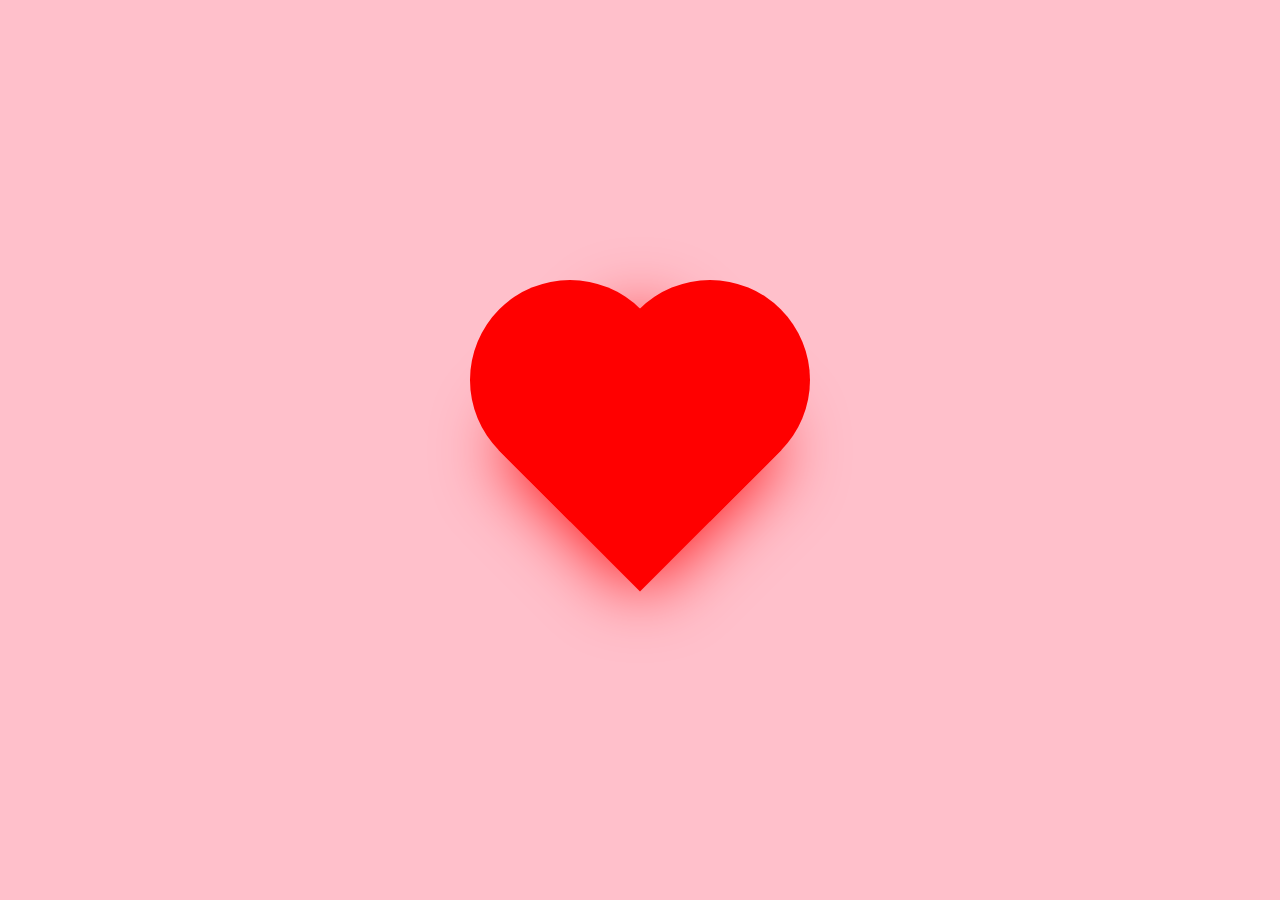
<file: jumpheart.html>
<!DOCTYPE html>
<html lang="en">
  <head>
    <meta charset="UTF-8" />
    <meta name="viewport" content="width=device-width, initial-scale=1.0" />
    <title>Document</title>
    <style>
      * {
        margin: 0;
        padding: 0;
      }
      html,
      body {
        /* 让容器的宽度和高度充满全屏 */
        width: 100%;
        height: 100%;
      }
      body {
        background-color: pink;
        display: flex;
        flex-direction: row;
        align-items: center;
        justify-content: center;
      }
      .star {
        width: 200px;
        height: 200px;
        background-color: red;
        position: relative;
        transform: rotate(45deg);
        animation: starbit 1s alternate infinite;
        box-shadow: 0 0 70px red;
      }
      .star::before {
        content: "";
        width: 200px;
        height: 200px;
        background-color: red;
        position: absolute;
        left: 0;
        top: -99px;
        border-radius: 100px 100px 0 0;
      }
      .star::after {
        content: "";
        width: 200px;
        height: 200px;
        background-color: red;
        position: absolute;
        left: -99px;
        top: 0;
        border-radius: 100px 0 0 100px;
      }
      /* 实现动画，让心跳动 */
      @keyframes starbit {
        0% {
          transform: rotate(45deg) scale(0.6);
        }
        100% {
          transform: rotate(45deg) scale(1.2);
        }
      }
    </style>
  </head>
  <body>
    <div class="star"></div>
  </body>
</html>
</file>
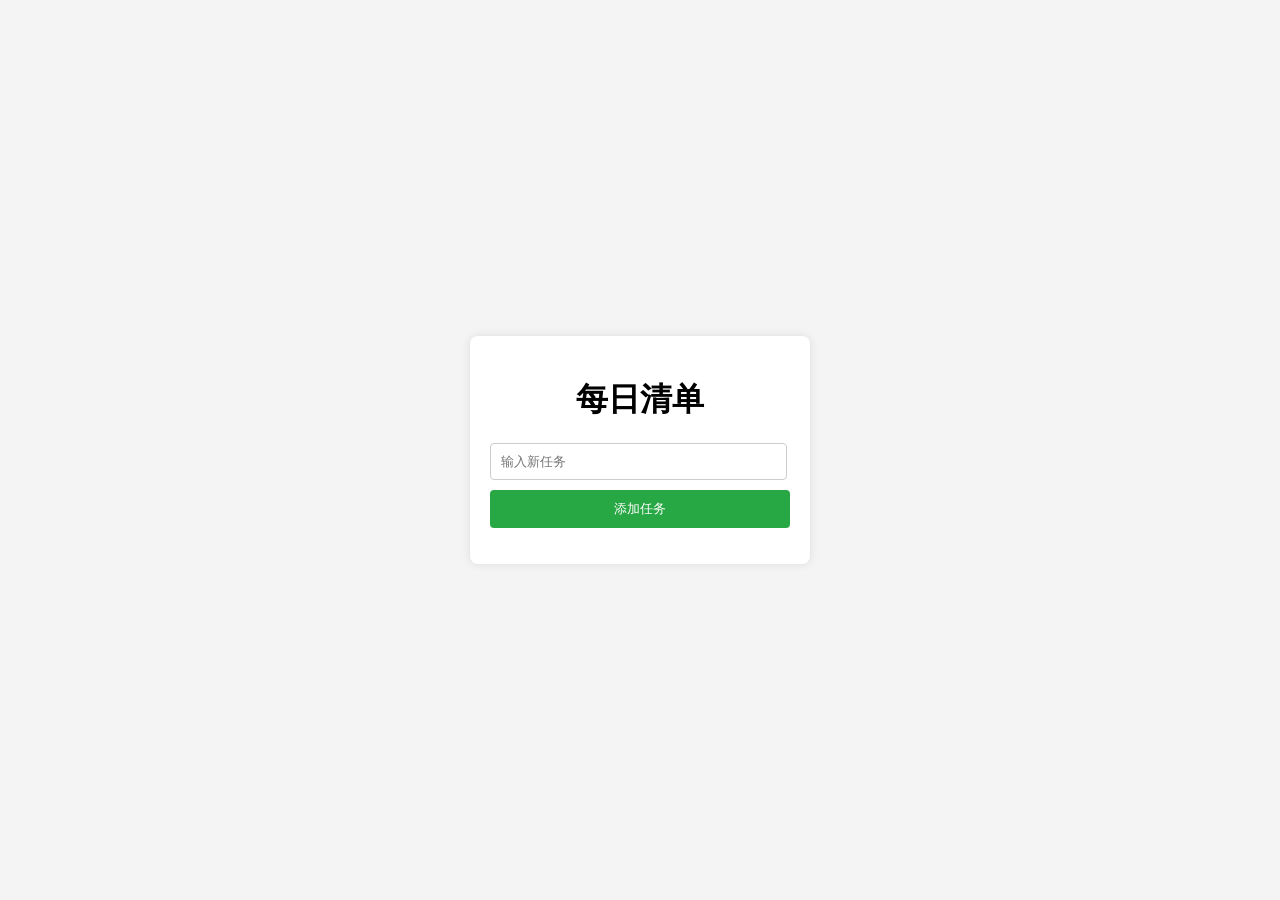
<file: ToDoList.html>
<!DOCTYPE html>
<html lang="zh-CN">
  <head>
    <meta charset="UTF-8" />
    <meta name="viewport" content="width=device-width, initial-scale=1.0" />
    <title>To-Do List</title>
    <link rel="stylesheet" href="TodoListstyle.css" />
  </head>
  <body>
    <div class="container">
      <h1>每日清单</h1>
      <input type="text" id="task-input" placeholder="输入新任务" />
      <button id="add-task-btn">添加任务</button>
      <ul id="task-list"></ul>
    </div>
    <script src="ToDoList.js"></script>
  </body>
</html>
</file>
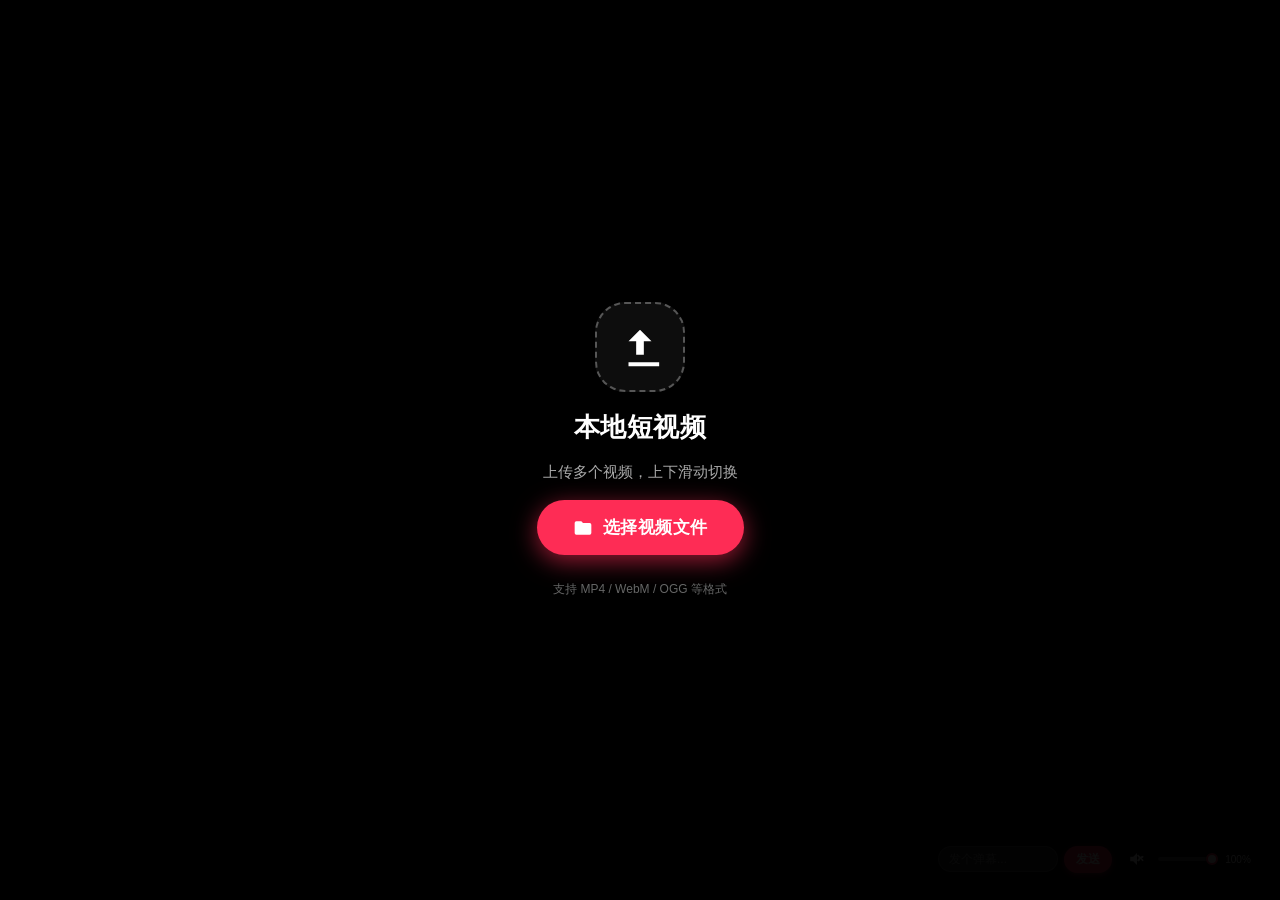
<file: video player.html>
<!DOCTYPE html>
<html lang="zh-CN">
<head>
    <meta charset="UTF-8">
    <meta name="viewport" content="width=device-width, initial-scale=1.0, maximum-scale=1.0, user-scalable=no">
    <title>抖音风格本地视频播放器 · 自动连播+清空标记</title>
    <style>
        :root {
            --bg: #000;
            --text: #fff;
            --text-secondary: #ccc;
            --accent: #fe2c55;
            --accent-glow: rgba(254, 44, 85, 0.6);
            --like-color: #ff4d6d;
            --collect-color: #ffd166;
            --share-color: #4cc9f0;
            --mark-color: #ff6b6b;
            --action-bg: rgba(0, 0, 0, 0.4);
            --action-hover-bg: rgba(0, 0, 0, 0.6);
            --transition: 0.35s cubic-bezier(0.25, 0.46, 0.45, 0.94);
            --side-btn-size: 52px;
            --icon-size: 28px;
        }

        * {
            margin: 0;
            padding: 0;
            box-sizing: border-box;
        }

        html,
        body {
            width: 100%;
            height: 100%;
            overflow: hidden;
            background: var(--bg);
            font-family: -apple-system, BlinkMacSystemFont, 'Segoe UI', Roboto, 'PingFang SC', 'Microsoft YaHei', sans-serif;
            color: var(--text);
            user-select: none;
            -webkit-user-select: none;
            -webkit-tap-highlight-color: transparent;
            touch-action: pan-y;
        }

        .app {
            position: relative;
            width: 100%;
            height: 100vh;
            height: 100dvh;
            overflow: hidden;
            background: #000;
        }

        .video-list {
            position: absolute;
            top: 0;
            left: 0;
            width: 100%;
            height: 100%;
            transition: transform var(--transition);
            will-change: transform;
            transform: translateY(0);
        }

        .video-item {
            position: relative;
            width: 100%;
            height: 100%;
            overflow: hidden;
            background: #111;
            display: flex;
            align-items: center;
            justify-content: center;
        }

        .video-item video {
            width: 100%;
            height: 100%;
            object-fit: contain;
            background: #000;
            display: block;
            pointer-events: auto;
            cursor: pointer;
        }

        /* ========== 弹幕层 ========== */
        .danmaku-layer {
            position: absolute;
            top: 0;
            left: 0;
            width: 100%;
            height: 100%;
            pointer-events: none;
            overflow: hidden;
            z-index: 3;
        }

        .danmaku-item {
            position: absolute;
            white-space: nowrap;
            font-size: 18px;
            font-weight: bold;
            color: #fff;
            text-shadow: 0 0 4px rgba(0, 0, 0, 0.9), 0 2px 4px rgba(0, 0, 0, 0.7);
            left: 100%;
            will-change: left;
            animation: danmaku-move linear forwards;
            pointer-events: none;
            z-index: 3;
        }

        @keyframes danmaku-move {
            from { left: 100%; }
            to { left: -100%; }
        }

        /* ========== 头像 ========== */
        .avatar {
            width: 42px;
            height: 42px;
            border-radius: 50%;
            background: linear-gradient(135deg, #ff9a9e, #fad0c4);
            display: flex;
            align-items: center;
            justify-content: center;
            font-size: 22px;
            color: #fff;
            border: 2px solid rgba(255, 255, 255, 0.8);
            box-shadow: 0 2px 8px rgba(0, 0, 0, 0.4);
            flex-shrink: 0;
            overflow: hidden;
            margin-bottom: 8px;
            cursor: pointer;
            transition: transform 0.2s ease, box-shadow 0.2s ease;
        }
        .avatar:hover {
            transform: scale(1.1);
            box-shadow: 0 4px 16px rgba(0, 0, 0, 0.5);
        }
        .avatar img {
            width: 100%;
            height: 100%;
            object-fit: cover;
        }

        /* ========== 视频信息底部 ========== */
        .video-info {
            position: absolute;
            bottom: 0;
            left: 0;
            right: 80px;
            padding: 12px 16px 20px;
            background: linear-gradient(to top, rgba(0, 0, 0, 0.8) 0%, rgba(0, 0, 0, 0.3) 60%, transparent 100%);
            pointer-events: none;
            z-index: 5;
            display: flex;
            gap: 12px;
            align-items: flex-start;
        }
        .info-text {
            flex: 1;
            min-width: 0;
        }
        .video-info .title {
            font-size: 17px;
            font-weight: 600;
            line-height: 1.3;
            text-shadow: 0 2px 8px rgba(0, 0, 0, 0.8);
            margin-bottom: 4px;
            display: -webkit-box;
            -webkit-line-clamp: 2;
            -webkit-box-orient: vertical;
            overflow: hidden;
        }
        .mark-badge {
            display: inline-block;
            margin-left: 6px;
            font-size: 14px;
            color: #ff6b6b;
            text-shadow: 0 0 6px rgba(255, 107, 107, 0.8);
        }
        .video-info .desc {
            font-size: 13px;
            color: var(--text-secondary);
            text-shadow: 0 1px 4px rgba(0, 0, 0, 0.6);
            display: -webkit-box;
            -webkit-line-clamp: 1;
            -webkit-box-orient: vertical;
            overflow: hidden;
        }

        /* ========== 右侧操作栏 ========== */
        .side-actions {
            position: absolute;
            right: 10px;
            bottom: 130px;
            display: flex;
            flex-direction: column;
            align-items: center;
            gap: 18px;
            z-index: 6;
            pointer-events: auto;
        }
        .action-btn {
            display: flex;
            flex-direction: column;
            align-items: center;
            gap: 4px;
            background: none;
            border: none;
            color: #fff;
            cursor: pointer;
            font-size: 12px;
            text-shadow: 0 2px 6px rgba(0, 0, 0, 0.8);
            transition: transform 0.2s ease, color 0.2s ease;
            pointer-events: auto;
            -webkit-tap-highlight-color: transparent;
            outline: none;
            position: relative;
        }
        .action-btn:hover {
            transform: scale(1.1);
        }
        .action-btn:active {
            transform: scale(0.9);
        }
        .action-btn .icon-circle {
            width: var(--side-btn-size);
            height: var(--side-btn-size);
            border-radius: 50%;
            background: var(--action-bg);
            display: flex;
            align-items: center;
            justify-content: center;
            backdrop-filter: blur(8px);
            -webkit-backdrop-filter: blur(8px);
            transition: background 0.3s ease;
        }
        .action-btn:hover .icon-circle {
            background: var(--action-hover-bg);
        }
        .action-btn .icon-circle svg {
            width: var(--icon-size);
            height: var(--icon-size);
            fill: currentColor;
            transition: fill 0.3s ease;
            pointer-events: none;
        }
        .action-btn .count {
            font-weight: 600;
            font-size: 12px;
            min-width: 32px;
            text-align: center;
            color: #fff;
            text-shadow: 0 1px 4px rgba(0, 0, 0, 0.7);
            pointer-events: none;
        }
        .action-btn.liked .icon-circle {
            color: var(--like-color);
            animation: pop 0.4s ease;
        }
        .action-btn.collected .icon-circle {
            color: var(--collect-color);
            animation: pop 0.4s ease;
        }
        .action-btn.marked .icon-circle {
            color: var(--mark-color);
            animation: pop 0.4s ease;
        }
        .action-btn .share-icon {
            color: var(--share-color);
        }

        @keyframes pop {
            0% { transform: scale(1); }
            50% { transform: scale(1.35); }
            100% { transform: scale(1); }
        }

        .action-btn .heart-fill,
        .action-btn .star-fill {
            display: none;
        }
        .action-btn.liked .heart-outline,
        .action-btn.collected .star-outline {
            display: none;
        }
        .action-btn.liked .heart-fill,
        .action-btn.collected .star-fill {
            display: block;
        }

        .action-btn .mark-outline {
            display: block;
        }
        .action-btn .mark-fill {
            display: none;
        }
        .action-btn.marked .mark-outline {
            display: none;
        }
        .action-btn.marked .mark-fill {
            display: block;
        }

        /* ========== 爱心飘散特效 ========== */
        .heart-particle {
            position: fixed;
            pointer-events: none;
            z-index: 50;
            font-size: 24px;
            will-change: transform, opacity;
            animation: heart-burst 1s ease-out forwards;
            color: var(--like-color);
            text-shadow: 0 0 6px rgba(255, 77, 109, 0.8);
        }
        @keyframes heart-burst {
            0% {
                transform: translate(0, 0) scale(0.2);
                opacity: 1;
            }
            50% {
                transform: translate(var(--dx), var(--dy)) scale(1.2);
                opacity: 0.9;
            }
            100% {
                transform: translate(var(--dx), var(--dy)) scale(0.8);
                opacity: 0;
            }
        }

        /* ========== 进度条 ========== */
        .video-progress {
            position: absolute;
            bottom: 55px;
            left: 16px;
            right: 16px;
            z-index: 7;
            display: flex;
            align-items: center;
            gap: 8px;
            pointer-events: auto;
            cursor: pointer;
        }
        .progress-time {
            font-size: 11px;
            font-weight: 500;
            color: #fff;
            text-shadow: 0 1px 3px rgba(0,0,0,0.8);
            min-width: 36px;
            text-align: center;
            pointer-events: none;
        }
        .progress-bar {
            flex: 1;
            position: relative;
            height: 16px;
            display: flex;
            align-items: center;
            cursor: pointer;
            -webkit-tap-highlight-color: transparent;
        }
        .progress-track {
            position: relative;
            width: 100%;
            height: 4px;
            border-radius: 10px;
            background: rgba(255,255,255,0.2);
            overflow: visible;
        }
        .progress-filled {
            position: absolute;
            top: 0;
            left: 0;
            height: 100%;
            border-radius: 10px;
            background: var(--accent);
            width: 0%;
            box-shadow: 0 0 8px var(--accent-glow);
        }
        .progress-handle {
            position: absolute;
            top: 50%;
            left: 0%;
            width: 14px;
            height: 14px;
            border-radius: 50%;
            background: #fff;
            transform: translate(-50%, -50%) scale(0);
            box-shadow: 0 1px 6px rgba(0,0,0,0.5);
            transition: transform 0.2s ease;
            pointer-events: none;
            z-index: 2;
        }
        .progress-bar:hover .progress-handle,
        .progress-bar.dragging .progress-handle {
            transform: translate(-50%, -50%) scale(1);
        }
        .progress-bar:hover .progress-track {
            height: 6px;
        }

        /* ========== 右下角整合控制栏 ========== */
        .bottom-controls {
            position: absolute;
            bottom: 20px;
            right: 16px;
            z-index: 25;
            display: flex;
            align-items: center;
            gap: 10px;
            background: rgba(0, 0, 0, 0.45);
            padding: 6px 12px;
            border-radius: 30px;
            backdrop-filter: blur(10px);
            -webkit-backdrop-filter: blur(10px);
            pointer-events: auto;
            white-space: nowrap;
            max-width: 90%;
            opacity: 0.35;
            transition: opacity 0.35s ease, background 0.35s ease, box-shadow 0.35s ease;
            cursor: pointer;
            box-shadow: 0 2px 8px rgba(0,0,0,0.2);
        }
        .bottom-controls:hover,
        .bottom-controls:focus-within {
            opacity: 1;
            background: rgba(0, 0, 0, 0.65);
            box-shadow: 0 4px 16px rgba(0,0,0,0.4);
        }

        .volume-control {
            display: flex;
            align-items: center;
            gap: 6px;
            pointer-events: auto;
        }
        .volume-btn {
            background: none;
            border: none;
            color: #fff;
            cursor: pointer;
            display: flex;
            align-items: center;
            justify-content: center;
            width: 30px;
            height: 30px;
            border-radius: 50%;
            transition: background 0.2s;
            -webkit-tap-highlight-color: transparent;
        }
        .volume-btn:hover {
            background: rgba(255,255,255,0.1);
        }
        .volume-btn svg {
            width: 18px;
            height: 18px;
            fill: #fff;
        }
        .volume-slider {
            -webkit-appearance: none;
            appearance: none;
            width: 60px;
            height: 4px;
            border-radius: 4px;
            background: rgba(255,255,255,0.3);
            outline: none;
            cursor: pointer;
            transition: width 0.3s ease;
        }
        .volume-slider::-webkit-slider-thumb {
            -webkit-appearance: none;
            width: 12px;
            height: 12px;
            border-radius: 50%;
            background: #fff;
            cursor: pointer;
            border: 2px solid var(--accent);
            box-shadow: 0 1px 4px rgba(0,0,0,0.4);
        }
        .volume-slider::-moz-range-thumb {
            width: 12px;
            height: 12px;
            border-radius: 50%;
            background: #fff;
            cursor: pointer;
            border: 2px solid var(--accent);
        }
        .volume-percent {
            font-size: 10px;
            color: #fff;
            min-width: 28px;
            text-align: center;
            pointer-events: none;
        }
        .danmaku-input-bar {
            display: flex;
            align-items: center;
            gap: 6px;
            pointer-events: auto;
        }
        .danmaku-input {
            flex: 1;
            background: rgba(255,255,255,0.15);
            border: 1px solid rgba(255,255,255,0.2);
            border-radius: 20px;
            padding: 5px 10px;
            font-size: 12px;
            color: #fff;
            outline: none;
            pointer-events: auto;
            min-width: 80px;
            width: 120px;
            transition: all 0.3s;
        }
        .danmaku-input::placeholder {
            color: rgba(255,255,255,0.5);
        }
        .danmaku-input:focus {
            background: rgba(255,255,255,0.25);
            border-color: var(--accent);
        }
        .danmaku-send-btn {
            background: var(--accent);
            border: none;
            border-radius: 20px;
            padding: 5px 12px;
            font-size: 12px;
            font-weight: 600;
            color: #fff;
            cursor: pointer;
            white-space: nowrap;
            transition: all 0.2s;
            pointer-events: auto;
            box-shadow: 0 2px 6px var(--accent-glow);
        }
        .danmaku-send-btn:hover {
            background: #ff4d6d;
            transform: scale(1.05);
        }
        .danmaku-send-btn:active {
            transform: scale(0.95);
        }

        /* ========== 我的页面覆盖层 ========== */
        .my-page-overlay {
            position: absolute;
            inset: 0;
            z-index: 40;
            background: rgba(0, 0, 0, 0.92);
            backdrop-filter: blur(10px);
            -webkit-backdrop-filter: blur(10px);
            display: flex;
            flex-direction: column;
            opacity: 0;
            visibility: hidden;
            transition: opacity 0.4s ease, visibility 0.4s ease;
            pointer-events: none;
        }
        .my-page-overlay.active {
            opacity: 1;
            visibility: visible;
            pointer-events: auto;
        }
        .my-page-header {
            padding: 16px 20px;
            display: flex;
            align-items: center;
            justify-content: space-between;
            border-bottom: 1px solid rgba(255,255,255,0.1);
        }
        .my-page-header h2 {
            font-size: 20px;
            font-weight: 700;
            color: #fff;
            letter-spacing: 1px;
        }
        .back-btn {
            background: rgba(255,255,255,0.1);
            border: none;
            color: #fff;
            padding: 6px 14px;
            border-radius: 18px;
            font-size: 13px;
            font-weight: 600;
            cursor: pointer;
            transition: background 0.2s;
            display: flex;
            align-items: center;
            gap: 4px;
        }
        .back-btn:hover {
            background: rgba(255,255,255,0.2);
        }
        .marked-table-container {
            flex: 1;
            overflow-y: auto;
            padding: 8px 12px;
            display: flex;
            flex-direction: column;
        }
        .table-toolbar {
            display: flex;
            justify-content: flex-end;
            margin-bottom: 8px;
        }
        .clear-marks-btn {
            background: rgba(255, 77, 109, 0.2);
            border: 1px solid rgba(255, 77, 109, 0.5);
            color: #ff4d6d;
            padding: 5px 12px;
            border-radius: 16px;
            font-size: 12px;
            font-weight: 600;
            cursor: pointer;
            transition: all 0.25s;
            display: flex;
            align-items: center;
            gap: 4px;
        }
        .clear-marks-btn:hover {
            background: rgba(255, 77, 109, 0.35);
            border-color: #ff4d6d;
            box-shadow: 0 2px 8px rgba(255, 77, 109, 0.3);
        }
        .marked-table {
            width: 100%;
            border-collapse: collapse;
            background: rgba(255,255,255,0.05);
            border-radius: 10px;
            overflow: hidden;
            box-shadow: 0 4px 20px rgba(0,0,0,0.3);
            flex: 1;
        }
        .marked-table th,
        .marked-table td {
            padding: 8px 10px;
            text-align: left;
            border-bottom: 1px solid rgba(255,255,255,0.08);
            font-size: 13px;
            color: #fff;
        }
        .marked-table th {
            background: rgba(255,255,255,0.08);
            font-weight: 600;
            color: #ccc;
            text-transform: uppercase;
            letter-spacing: 0.5px;
            font-size: 11px;
        }
        .marked-table tr:last-child td {
            border-bottom: none;
        }
        .marked-table .empty-row td {
            text-align: center;
            padding: 30px;
            color: #aaa;
            font-size: 14px;
        }
        .unmark-btn {
            background: rgba(255, 107, 107, 0.15);
            border: 1px solid rgba(255, 107, 107, 0.4);
            color: #ff6b6b;
            padding: 4px 10px;
            border-radius: 12px;
            font-size: 11px;
            font-weight: 600;
            cursor: pointer;
            transition: all 0.2s;
        }
        .unmark-btn:hover {
            background: rgba(255, 107, 107, 0.3);
            border-color: #ff6b6b;
        }

        /* ========== 上传覆盖层 ========== */
        .upload-overlay {
            position: absolute;
            inset: 0;
            z-index: 30;
            background: rgba(0, 0, 0, 0.85);
            display: flex;
            flex-direction: column;
            align-items: center;
            justify-content: center;
            gap: 18px;
            transition: opacity 0.5s ease, visibility 0.5s ease;
            visibility: visible;
            opacity: 1;
        }
        .upload-overlay.hidden {
            opacity: 0;
            visibility: hidden;
            pointer-events: none;
        }
        .upload-overlay .upload-icon {
            width: 90px;
            height: 90px;
            border-radius: 30px;
            background: rgba(255, 255, 255, 0.05);
            display: flex;
            align-items: center;
            justify-content: center;
            border: 2px dashed rgba(255, 255, 255, 0.3);
            animation: float 3s ease-in-out infinite;
            transition: all 0.3s ease;
        }
        .upload-overlay:hover .upload-icon {
            border-color: var(--accent);
            box-shadow: 0 0 40px var(--accent-glow);
        }
        .upload-overlay .upload-icon svg {
            width: 46px;
            height: 46px;
            fill: #fff;
            transition: fill 0.3s ease;
        }
        .upload-overlay:hover .upload-icon svg {
            fill: var(--accent);
        }
        @keyframes float {
            0%, 100% { transform: translateY(0); }
            50% { transform: translateY(-12px); }
        }
        .upload-overlay h2 {
            font-size: 26px;
            font-weight: 700;
            letter-spacing: 0.5px;
        }
        .upload-overlay p {
            font-size: 15px;
            color: #aaa;
        }
        .upload-overlay .btn-upload {
            display: inline-flex;
            align-items: center;
            gap: 10px;
            padding: 16px 36px;
            background: var(--accent);
            color: #fff;
            border: none;
            border-radius: 50px;
            font-size: 17px;
            font-weight: 600;
            cursor: pointer;
            transition: all 0.3s ease;
            letter-spacing: 0.5px;
            box-shadow: 0 6px 24px var(--accent-glow);
            pointer-events: auto;
        }
        .upload-overlay .btn-upload:hover {
            background: #ff4d6d;
            box-shadow: 0 8px 32px var(--accent-glow);
            transform: translateY(-2px);
        }
        .upload-overlay .btn-upload:active {
            transform: translateY(0);
            box-shadow: 0 4px 16px var(--accent-glow);
        }
        .upload-overlay .hint {
            font-size: 12px;
            color: #666;
            margin-top: 8px;
        }

        /* ========== 播放指示器 ========== */
        .play-indicator {
            position: absolute;
            top: 50%;
            left: 50%;
            transform: translate(-50%, -50%) scale(0);
            width: 80px;
            height: 80px;
            border-radius: 50%;
            background: rgba(0, 0, 0, 0.6);
            display: flex;
            align-items: center;
            justify-content: center;
            pointer-events: none;
            z-index: 15;
            transition: transform 0.3s ease, opacity 0.3s ease;
            opacity: 0;
        }
        .play-indicator.active {
            transform: translate(-50%, -50%) scale(1);
            opacity: 1;
        }
        .play-indicator svg {
            width: 40px;
            height: 40px;
            fill: #fff;
        }

        /* ========== 静音提示 ========== */
        .mute-indicator {
            position: absolute;
            top: 70px;
            left: 50%;
            transform: translateX(-50%);
            background: rgba(0, 0, 0, 0.7);
            color: #fff;
            padding: 8px 16px;
            border-radius: 20px;
            font-size: 13px;
            z-index: 16;
            opacity: 0;
            transition: opacity 0.3s ease;
            pointer-events: none;
            white-space: nowrap;
        }
        .mute-indicator.show {
            opacity: 1;
        }

        /* ========== 响应式 ========== */
        @media (max-width: 768px) {
            :root {
                --side-btn-size: 46px;
                --icon-size: 24px;
            }
            .side-actions {
                right: 6px;
                bottom: 90px;
                gap: 14px;
            }
            .video-info {
                right: 60px;
                padding: 10px 10px 16px;
            }
            .video-info .title {
                font-size: 15px;
            }
            .video-info .desc {
                font-size: 12px;
            }
            .avatar {
                width: 34px;
                height: 34px;
                font-size: 18px;
                margin-bottom: 6px;
            }
            .video-progress {
                bottom: 45px;
                left: 8px;
                right: 8px;
                gap: 4px;
            }
            .progress-time {
                font-size: 10px;
                min-width: 30px;
            }
            .bottom-controls {
                bottom: 12px;
                right: 8px;
                gap: 6px;
                padding: 4px 8px;
                opacity: 0.6;
            }
            .volume-slider {
                width: 40px;
            }
            .danmaku-input {
                width: 80px;
                min-width: 60px;
                font-size: 11px;
                padding: 4px 8px;
            }
            .danmaku-send-btn {
                padding: 4px 10px;
                font-size: 11px;
            }
            .upload-overlay h2 {
                font-size: 20px;
            }
            .upload-overlay p {
                font-size: 13px;
            }
            .my-page-header {
                padding: 12px 16px;
            }
            .my-page-header h2 {
                font-size: 18px;
            }
            .marked-table-container {
                padding: 6px 8px;
            }
            .marked-table th,
            .marked-table td {
                padding: 6px 6px;
                font-size: 12px;
            }
            .marked-table th {
                font-size: 10px;
            }
            .table-toolbar {
                justify-content: center;
            }
            .unmark-btn {
                padding: 3px 8px;
                font-size: 10px;
            }
        }
    </style>
</head>
<body>
    <div class="app" id="app">
        <!-- 视频列表 -->
        <div class="video-list" id="videoList"></div>

        <!-- 右下角整合控制栏 -->
        <div class="bottom-controls" id="bottomControls">
            <div class="danmaku-input-bar" id="danmakuInputBar">
                <input type="text" class="danmaku-input" id="danmakuInput" placeholder="发个弹幕..." maxlength="60" autocomplete="off">
                <button class="danmaku-send-btn" id="danmakuSendBtn">发送</button>
            </div>
            <div class="volume-control" id="volumeControl">
                <button class="volume-btn" id="volumeBtn" title="点击切换静音">
                    <svg id="volumeIcon" viewBox="0 0 24 24"><path d="M3 9v6h4l5 5V4L7 9H3zm13.5 3A4.5 4.5 0 0 0 14 8.5v7a4.5 4.5 0 0 0 2.5-3.5zM14 3.23v2.06c2.89.86 5 3.54 5 6.71s-2.11 5.85-5 6.71v2.06c4.01-.91 7-4.49 7-8.77s-2.99-7.86-7-8.77z"/></svg>
                </button>
                <input type="range" class="volume-slider" id="volumeSlider" min="0" max="100" value="100" step="1">
                <span class="volume-percent" id="volumePercent">100%</span>
            </div>
        </div>

        <!-- 我的页面覆盖层 -->
        <div class="my-page-overlay" id="myPageOverlay">
            <div class="my-page-header">
                <h2>🚩 我的标记</h2>
                <button class="back-btn" id="backFromMyPage">← 返回</button>
            </div>
            <div class="marked-table-container">
                <div class="table-toolbar">
                    <button class="clear-marks-btn" id="clearMarksBtn">🗑️ 一键清空标记</button>
                </div>
                <table class="marked-table">
                    <thead>
                        <tr>
                            <th>序号</th>
                            <th>视频名称</th>
                            <th>操作</th>
                        </tr>
                    </thead>
                    <tbody id="markedTableBody">
                        <!-- 动态渲染 -->
                    </tbody>
                </table>
            </div>
        </div>

        <!-- 播放指示器 -->
        <div class="play-indicator" id="playIndicator">
            <svg viewBox="0 0 24 24"><path d="M8 5v14l11-7z"/></svg>
        </div>

        <!-- 静音提示 -->
        <div class="mute-indicator" id="muteIndicator">🔇 已静音，点击视频开启声音</div>

        <!-- 上传覆盖层 -->
        <div class="upload-overlay" id="uploadOverlay">
            <div class="upload-icon">
                <svg viewBox="0 0 24 24"><path d="M18 9l-6-6-6 6h4v7h4V9h4zm-12 11h16v2H6v-2z"/></svg>
            </div>
            <h2>本地短视频</h2>
            <p>上传多个视频，上下滑动切换</p>
            <button class="btn-upload" id="btnUpload">
                <svg viewBox="0 0 24 24" width="20" height="20" fill="#fff"><path d="M10 4H4a2 2 0 0 0-2 2v12a2 2 0 0 0 2 2h16a2 2 0 0 0 2-2V8a2 2 0 0 0-2-2h-8l-2-2z"/></svg>
                选择视频文件
            </button>
            <span class="hint">支持 MP4 / WebM / OGG 等格式</span>
        </div>

        <!-- 隐藏的文件输入 -->
        <input type="file" id="fileInput" accept="video/*,.mp4,.webm,.ogg,.mov,.m4v" multiple style="display:none">
    </div>

    <script>
        (function() {
            'use strict';

            // ========== DOM 引用 ==========
            const app = document.getElementById('app');
            const videoList = document.getElementById('videoList');
            const uploadOverlay = document.getElementById('uploadOverlay');
            const fileInput = document.getElementById('fileInput');
            const btnUpload = document.getElementById('btnUpload');
            const playIndicator = document.getElementById('playIndicator');
            const muteIndicator = document.getElementById('muteIndicator');
            const volumeBtn = document.getElementById('volumeBtn');
            const volumeSlider = document.getElementById('volumeSlider');
            const volumePercent = document.getElementById('volumePercent');
            const volumeIcon = document.getElementById('volumeIcon');
            const danmakuInputBar = document.getElementById('danmakuInputBar');
            const danmakuInput = document.getElementById('danmakuInput');
            const danmakuSendBtn = document.getElementById('danmakuSendBtn');
            const bottomControls = document.getElementById('bottomControls');
            const myPageOverlay = document.getElementById('myPageOverlay');
            const backFromMyPage = document.getElementById('backFromMyPage');
            const markedTableBody = document.getElementById('markedTableBody');
            const clearMarksBtn = document.getElementById('clearMarksBtn');

            // ========== 状态 ==========
            let videos = [];
            let currentIndex = 0;
            let isTransitioning = false;
            let touchStartY = 0;
            let touchEndY = 0;
            let wheelTimeout = null;
            let isMuted = true;
            let globalVolume = 1.0;
            let playIndicatorTimeout = null;
            let myPageReturnPlay = false;
            let myPageReturnVideo = null;

            let videoItems = [];

            const danmakuColors = ['#ffffff', '#ffcc00', '#ff6666', '#66ff66', '#66ccff', '#ff99cc', '#cc99ff', '#ff9966'];
            const initialDanmakus = ['妈妈', '多推', '好喜欢', '太棒了', '支持'];

            // ========== 工具函数 ==========
            function formatCount(num) {
                if (num >= 10000) return (num / 10000).toFixed(1) + 'w';
                if (num >= 1000) return (num / 1000).toFixed(1) + 'k';
                return num.toString();
            }

            function formatTime(seconds) {
                if (isNaN(seconds) || seconds < 0) return '00:00';
                const m = Math.floor(seconds / 60);
                const s = Math.floor(seconds % 60);
                return `${String(m).padStart(2,'0')}:${String(s).padStart(2,'0')}`;
            }

            function showPlayIndicator() {
                playIndicator.classList.add('active');
                clearTimeout(playIndicatorTimeout);
                playIndicatorTimeout = setTimeout(() => {
                    playIndicator.classList.remove('active');
                }, 400);
            }

            function showMuteIndicator(msg) {
                if (msg) muteIndicator.textContent = msg;
                muteIndicator.classList.add('show');
                clearTimeout(muteIndicator._timeout);
                muteIndicator._timeout = setTimeout(() => {
                    muteIndicator.classList.remove('show');
                }, 2000);
            }

            // ========== 音量控制 ==========
            function updateVolumeUI() {
                volumeSlider.value = Math.round(globalVolume * 100);
                volumePercent.textContent = Math.round(globalVolume * 100) + '%';
                if (isMuted || globalVolume === 0) {
                    volumeIcon.innerHTML = '<path d="M3 9v6h4l5 5V4L7 9H3zm13.5 3A4.5 4.5 0 0 0 14 8.5v7a4.5 4.5 0 0 0 2.5-3.5zM18 12l3-3-1.5-1.5L16.5 9l-3-3L12 7.5 15 10.5 12 13.5l1.5 1.5 3-3 3 3L21 13.5 18 10.5z"/>';
                } else if (globalVolume < 0.5) {
                    volumeIcon.innerHTML = '<path d="M3 9v6h4l5 5V4L7 9H3zm13.5 3A4.5 4.5 0 0 0 14 8.5v7a4.5 4.5 0 0 0 2.5-3.5z"/>';
                } else {
                    volumeIcon.innerHTML = '<path d="M3 9v6h4l5 5V4L7 9H3zm13.5 3A4.5 4.5 0 0 0 14 8.5v7a4.5 4.5 0 0 0 2.5-3.5zM14 3.23v2.06c2.89.86 5 3.54 5 6.71s-2.11 5.85-5 6.71v2.06c4.01-.91 7-4.49 7-8.77s-2.99-7.86-7-8.77z"/>';
                }
            }

            function applyVolumeToAll() {
                videoItems.forEach(item => {
                    if (item._video) {
                        item._video.volume = globalVolume;
                        item._video.muted = isMuted;
                    }
                });
                updateVolumeUI();
            }

            volumeSlider.addEventListener('input', () => {
                globalVolume = parseFloat(volumeSlider.value) / 100;
                if (globalVolume > 0) {
                    isMuted = false;
                } else {
                    isMuted = true;
                }
                applyVolumeToAll();
                if (globalVolume === 0) {
                    showMuteIndicator('🔇 已静音');
                } else {
                    showMuteIndicator(`🔊 音量 ${Math.round(globalVolume*100)}%`);
                }
            });

            volumeBtn.addEventListener('click', () => {
                if (isMuted || globalVolume === 0) {
                    isMuted = false;
                    if (globalVolume === 0) globalVolume = 0.5;
                } else {
                    isMuted = true;
                }
                applyVolumeToAll();
                if (isMuted) {
                    showMuteIndicator('🔇 已静音，点击视频开启声音');
                } else {
                    showMuteIndicator('🔊 声音已开启');
                }
            });

            // ========== 弹幕功能 ==========
            function displayDanmaku(text, index, customDuration) {
                if (index < 0 || index >= videoItems.length) return;
                const layer = videoItems[index]._danmakuLayer;
                if (!layer) return;

                const item = document.createElement('div');
                item.className = 'danmaku-item';
                item.textContent = text;
                item.style.color = danmakuColors[Math.floor(Math.random() * danmakuColors.length)];
                item.style.fontSize = (16 + Math.random() * 8) + 'px';
                const topPercent = 10 + Math.random() * 70;
                item.style.top = topPercent + '%';
                const duration = customDuration || (10 + Math.random() * 5);
                item.style.animationDuration = duration + 's';

                layer.appendChild(item);
                item.addEventListener('animationend', () => {
                    item.remove();
                });
            }

            function sendDanmaku(text, index) {
                if (!text.trim() || index < 0 || index >= videoItems.length) return;
                if (!videos[index].danmakus) {
                    videos[index].danmakus = [];
                }
                videos[index].danmakus.push({
                    text: text.trim(),
                    time: Date.now()
                });
                displayDanmaku(text.trim(), index);
                danmakuInput.value = '';
            }

            function addInitialDanmakus(index) {
                if (index < 0 || index >= videoItems.length) return;
                initialDanmakus.forEach((text, i) => {
                    setTimeout(() => {
                        if (videoItems[index] && videoItems[index]._danmakuLayer) {
                            displayDanmaku(text, index);
                        }
                    }, i * 1200 + 800);
                });
            }

            danmakuSendBtn.addEventListener('click', () => {
                const text = danmakuInput.value.trim();
                if (text) {
                    sendDanmaku(text, currentIndex);
                }
            });

            danmakuInput.addEventListener('keydown', (e) => {
                if (e.key === 'Enter') {
                    e.preventDefault();
                    const text = danmakuInput.value.trim();
                    if (text) {
                        sendDanmaku(text, currentIndex);
                    }
                }
                e.stopPropagation();
            });

            danmakuInput.addEventListener('click', (e) => {
                e.stopPropagation();
            });
            bottomControls.addEventListener('click', (e) => {
                e.stopPropagation();
            });
            bottomControls.addEventListener('touchstart', (e) => {
                e.stopPropagation();
            }, { passive: true });

            // ========== 爱心飘散特效 ==========
            function createHeartBurst(buttonElement) {
                const rect = buttonElement.getBoundingClientRect();
                const centerX = rect.left + rect.width / 2;
                const centerY = rect.top + rect.height / 2;
                const particleCount = 12;
                const colors = ['#ff4d6d', '#ff6b81', '#ff8fa3', '#ffb3c1', '#ff4d6d', '#ff6b81', '#ff8fa3'];

                for (let i = 0; i < particleCount; i++) {
                    const particle = document.createElement('span');
                    particle.className = 'heart-particle';
                    particle.textContent = '❤️';
                    particle.style.left = centerX + 'px';
                    particle.style.top = centerY + 'px';
                    particle.style.color = colors[Math.floor(Math.random() * colors.length)];
                    particle.style.fontSize = (18 + Math.random() * 18) + 'px';
                    const angle = (Math.random() - 0.5) * Math.PI * 0.8;
                    const distance = 60 + Math.random() * 100;
                    const dx = Math.sin(angle) * distance;
                    const dy = -Math.cos(angle) * distance - 40;
                    particle.style.setProperty('--dx', dx + 'px');
                    particle.style.setProperty('--dy', dy + 'px');
                    particle.style.animationDuration = (0.8 + Math.random() * 0.6) + 's';
                    document.body.appendChild(particle);
                    particle.addEventListener('animationend', () => {
                        particle.remove();
                    });
                }
            }

            // ========== 我的页面逻辑 ==========
            function openMyPage() {
                const currentVideo = videoItems[currentIndex]?._video;
                if (currentVideo) {
                    myPageReturnVideo = currentVideo;
                    myPageReturnPlay = !currentVideo.paused;
                    if (myPageReturnPlay) {
                        currentVideo.pause();
                    }
                }
                myPageOverlay.classList.add('active');
                renderMarkedTable();
            }

            function closeMyPage() {
                myPageOverlay.classList.remove('active');
                if (myPageReturnVideo && myPageReturnPlay) {
                    myPageReturnVideo.play().catch(() => {});
                }
                myPageReturnVideo = null;
                myPageReturnPlay = false;
            }

            function renderMarkedTable() {
                markedTableBody.innerHTML = '';
                const markedVideos = videos.filter(v => v.marked);
                if (markedVideos.length === 0) {
                    const row = document.createElement('tr');
                    row.className = 'empty-row';
                    const cell = document.createElement('td');
                    cell.colSpan = 3;
                    cell.textContent = '暂无标记的视频';
                    row.appendChild(cell);
                    markedTableBody.appendChild(row);
                    return;
                }
                markedVideos.forEach((video, idx) => {
                    const originalIndex = videos.indexOf(video);
                    const row = document.createElement('tr');
                    const idxCell = document.createElement('td');
                    idxCell.textContent = idx + 1;
                    const nameCell = document.createElement('td');
                    nameCell.textContent = video.name;
                    const actionCell = document.createElement('td');
                    const unmarkBtn = document.createElement('button');
                    unmarkBtn.className = 'unmark-btn';
                    unmarkBtn.textContent = '取消标记';
                    unmarkBtn.addEventListener('click', () => {
                        toggleMark(originalIndex);
                        renderMarkedTable();
                    });
                    actionCell.appendChild(unmarkBtn);
                    row.appendChild(idxCell);
                    row.appendChild(nameCell);
                    row.appendChild(actionCell);
                    markedTableBody.appendChild(row);
                });
            }

            function clearAllMarks() {
                // 二次确认
                if (!confirm('确定要清空所有标记吗？此操作不可撤销。')) {
                    return;
                }
                // 遍历所有视频，取消标记
                videos.forEach((video, index) => {
                    if (video.marked) {
                        video.marked = false;
                        // 更新UI
                        if (videoItems[index]) {
                            const markBtn = videoItems[index]._markBtn;
                            const markBadge = videoItems[index]._markBadge;
                            markBtn.classList.remove('marked');
                            markBtn.querySelector('.count').textContent = '标记';
                            markBadge.style.display = 'none';
                        }
                        // 保存状态
                        saveVideoState(index);
                    }
                });
                // 刷新表格
                renderMarkedTable();
                showMuteIndicator('已清空所有标记');
            }

            backFromMyPage.addEventListener('click', closeMyPage);
            clearMarksBtn.addEventListener('click', clearAllMarks);

            // ========== 视频列表操作 ==========
            function createVideoItem(videoData, index) {
                const item = document.createElement('div');
                item.className = 'video-item';
                item.dataset.index = index;

                const video = document.createElement('video');
                video.src = videoData.url;
                video.loop = false; // 自动连播
                video.muted = isMuted;
                video.volume = globalVolume;
                video.playsInline = true;
                video.preload = 'metadata';
                video.className = 'video-element';
                video.setAttribute('playsinline', '');
                video.addEventListener('click', () => handleVideoClick(index));
                video.addEventListener('ended', () => {
                    handleVideoEnded(index);
                });
                item.appendChild(video);

                const danmakuLayer = document.createElement('div');
                danmakuLayer.className = 'danmaku-layer';
                item.appendChild(danmakuLayer);

                const infoDiv = document.createElement('div');
                infoDiv.className = 'video-info';
                const infoText = document.createElement('div');
                infoText.className = 'info-text';
                const title = document.createElement('div');
                title.className = 'title';
                title.textContent = videoData.name;
                const markBadge = document.createElement('span');
                markBadge.className = 'mark-badge';
                markBadge.textContent = '🚩 已标记';
                markBadge.style.display = videoData.marked ? 'inline' : 'none';
                title.appendChild(markBadge);
                const desc = document.createElement('div');
                desc.className = 'desc';
                desc.textContent = `本地视频 ${index + 1}`;
                infoText.appendChild(title);
                infoText.appendChild(desc);
                infoDiv.appendChild(infoText);
                item.appendChild(infoDiv);

                const actionsDiv = document.createElement('div');
                actionsDiv.className = 'side-actions';

                // 头像
                const avatar = document.createElement('div');
                avatar.className = 'avatar';
                avatar.textContent = '👤';
                avatar.title = '我的标记';
                avatar.addEventListener('click', (e) => {
                    e.stopPropagation();
                    openMyPage();
                });
                actionsDiv.appendChild(avatar);

                // 点赞按钮
                const likeBtn = document.createElement('button');
                likeBtn.className = 'action-btn like-btn' + (videoData.liked ? ' liked' : '');
                likeBtn.innerHTML = `
                    <div class="icon-circle">
                        <svg class="heart-outline" viewBox="0 0 24 24"><path d="M12 21.35l-1.45-1.32C5.4 15.36 2 12.28 2 8.5 2 5.42 4.42 3 7.5 3c1.74 0 3.41.81 4.5 2.09C13.09 3.81 14.76 3 16.5 3 19.58 3 22 5.42 22 8.5c0 3.78-3.4 6.86-8.55 11.54L12 21.35z"/></svg>
                        <svg class="heart-fill" viewBox="0 0 24 24"><path d="M12 21.35l-1.45-1.32C5.4 15.36 2 12.28 2 8.5 2 5.42 4.42 3 7.5 3c1.74 0 3.41.81 4.5 2.09C13.09 3.81 14.76 3 16.5 3 19.58 3 22 5.42 22 8.5c0 3.78-3.4 6.86-8.55 11.54L12 21.35z" fill="currentColor"/></svg>
                    </div>
                    <span class="count">${formatCount(videoData.likeCount)}</span>
                `;
                likeBtn.addEventListener('click', (e) => {
                    e.stopPropagation();
                    toggleLike(index);
                });
                actionsDiv.appendChild(likeBtn);

                // 收藏按钮
                const collectBtn = document.createElement('button');
                collectBtn.className = 'action-btn collect-btn' + (videoData.collected ? ' collected' : '');
                collectBtn.innerHTML = `
                    <div class="icon-circle">
                        <svg class="star-outline" viewBox="0 0 24 24"><path d="M12 17.27L18.18 21l-1.64-7.03L22 9.24l-7.19-.61L12 2 9.19 8.63 2 9.24l5.46 4.73L5.82 21z"/></svg>
                        <svg class="star-fill" viewBox="0 0 24 24"><path d="M12 17.27L18.18 21l-1.64-7.03L22 9.24l-7.19-.61L12 2 9.19 8.63 2 9.24l5.46 4.73L5.82 21z" fill="currentColor"/></svg>
                    </div>
                    <span class="count">${videoData.collected ? '已收藏' : '收藏'}</span>
                `;
                collectBtn.addEventListener('click', (e) => {
                    e.stopPropagation();
                    toggleCollect(index);
                });
                actionsDiv.appendChild(collectBtn);

                // 分享按钮
                const shareBtn = document.createElement('button');
                shareBtn.className = 'action-btn share-btn';
                shareBtn.innerHTML = `
                    <div class="icon-circle share-icon">
                        <svg viewBox="0 0 24 24"><path d="M18 16.08c-.76 0-1.44.3-1.96.77L8.91 12.7c.05-.23.09-.46.09-.7s-.04-.47-.09-.7l7.05-4.11c.54.5 1.25.81 2.04.81 1.66 0 3-1.34 3-3s-1.34-3-3-3-3 1.34-3 3c0 .24.04.47.09.7L8.04 9.81C7.5 9.31 6.79 9 6 9c-1.66 0-3 1.34-3 3s1.34 3 3 3c.79 0 1.5-.31 2.04-.81l7.12 4.16c-.05.21-.08.43-.08.65 0 1.61 1.31 2.92 2.92 2.92 1.61 0 2.92-1.31 2.92-2.92s-1.31-2.92-2.92-2.92z"/></svg>
                    </div>
                    <span class="count">分享</span>
                `;
                shareBtn.addEventListener('click', (e) => {
                    e.stopPropagation();
                    shareVideo(index);
                });
                actionsDiv.appendChild(shareBtn);

                // 标记按钮
                const markBtn = document.createElement('button');
                markBtn.className = 'action-btn mark-btn' + (videoData.marked ? ' marked' : '');
                markBtn.innerHTML = `
                    <div class="icon-circle">
                        <svg class="mark-outline" viewBox="0 0 24 24"><path d="M14.4 6L14 4H5v17h2v-7h5.6l.4 2h7V6z"/></svg>
                        <svg class="mark-fill" viewBox="0 0 24 24"><path d="M14.4 6L14 4H5v17h2v-7h5.6l.4 2h7V6z" fill="currentColor"/></svg>
                    </div>
                    <span class="count">${videoData.marked ? '已标记' : '标记'}</span>
                `;
                markBtn.addEventListener('click', (e) => {
                    e.stopPropagation();
                    toggleMark(index);
                });
                actionsDiv.appendChild(markBtn);

                item.appendChild(actionsDiv);

                const progressDiv = document.createElement('div');
                progressDiv.className = 'video-progress';
                progressDiv.innerHTML = `
                    <span class="progress-time current">00:00</span>
                    <div class="progress-bar">
                        <div class="progress-track">
                            <div class="progress-filled" style="width:0%"></div>
                            <div class="progress-handle" style="left:0%"></div>
                        </div>
                    </div>
                    <span class="progress-time total">00:00</span>
                `;
                item.appendChild(progressDiv);

                item._video = video;
                item._danmakuLayer = danmakuLayer;
                item._likeBtn = likeBtn;
                item._collectBtn = collectBtn;
                item._markBtn = markBtn;
                item._markBadge = markBadge;
                item._progressBar = progressDiv.querySelector('.progress-bar');
                item._progressFilled = progressDiv.querySelector('.progress-filled');
                item._progressHandle = progressDiv.querySelector('.progress-handle');
                item._currentTimeDisplay = progressDiv.querySelector('.current');
                item._totalTimeDisplay = progressDiv.querySelector('.total');

                video.addEventListener('loadedmetadata', () => {
                    item._totalTimeDisplay.textContent = formatTime(video.duration);
                });
                video.addEventListener('timeupdate', () => {
                    updateProgressUI(index);
                });

                bindProgressDrag(index, item._progressBar, video);

                return item;
            }

            function handleVideoEnded(index) {
                if (index !== currentIndex) return;
                if (myPageOverlay.classList.contains('active') || videos.length === 0) return;
                const nextIndex = (index + 1) % videos.length;
                if (videoItems[nextIndex] && videoItems[nextIndex]._video) {
                    videoItems[nextIndex]._video.currentTime = 0;
                }
                switchToVideo(nextIndex, true);
            }

            function updateProgressUI(index) {
                if (index < 0 || index >= videoItems.length || !videoItems[index]) return;
                const item = videoItems[index];
                const video = item._video;
                if (!video.duration) return;
                const pct = (video.currentTime / video.duration) * 100;
                item._progressFilled.style.width = pct + '%';
                item._progressHandle.style.left = pct + '%';
                item._currentTimeDisplay.textContent = formatTime(video.currentTime);
                item._totalTimeDisplay.textContent = formatTime(video.duration);
            }

            function bindProgressDrag(index, progressBar, video) {
                let isDragging = false;

                function getPercentage(clientX) {
                    const rect = progressBar.getBoundingClientRect();
                    const offsetX = clientX - rect.left;
                    return Math.max(0, Math.min(100, (offsetX / rect.width) * 100));
                }

                function startDrag(e) {
                    if (!video.duration) return;
                    isDragging = true;
                    progressBar.classList.add('dragging');
                    const clientX = e.type.startsWith('touch') ? e.touches[0].clientX : e.clientX;
                    const pct = getPercentage(clientX);
                    video.currentTime = (pct / 100) * video.duration;
                    updateProgressUI(index);
                    document.addEventListener('mousemove', onDrag);
                    document.addEventListener('mouseup', endDrag);
                    document.addEventListener('touchmove', onDrag, { passive: false });
                    document.addEventListener('touchend', endDrag);
                    e.preventDefault();
                }

                function onDrag(e) {
                    if (!isDragging) return;
                    const clientX = e.type.startsWith('touch') ? e.touches[0].clientX : e.clientX;
                    const pct = getPercentage(clientX);
                    video.currentTime = (pct / 100) * video.duration;
                    updateProgressUI(index);
                    e.preventDefault();
                }

                function endDrag(e) {
                    if (!isDragging) return;
                    isDragging = false;
                    progressBar.classList.remove('dragging');
                    document.removeEventListener('mousemove', onDrag);
                    document.removeEventListener('mouseup', endDrag);
                    document.removeEventListener('touchmove', onDrag);
                    document.removeEventListener('touchend', endDrag);
                }

                progressBar.addEventListener('mousedown', startDrag);
                progressBar.addEventListener('touchstart', startDrag, { passive: false });
            }

            function renderVideoList() {
                videoList.innerHTML = '';
                videoItems = [];
                videos.forEach((videoData, index) => {
                    const item = createVideoItem(videoData, index);
                    videoList.appendChild(item);
                    videoItems.push(item);
                });
                updateVideoListPosition(false);
                if (videos.length > 0) {
                    playVideoAtIndex(0, true);
                }
            }

            function updateVideoListPosition(animate = true) {
                const offset = -currentIndex * 100;
                videoList.style.transition = animate ? 'transform 0.35s cubic-bezier(0.25, 0.46, 0.45, 0.94)' : 'none';
                videoList.style.transform = `translateY(${offset}%)`;
            }

            function switchToVideo(newIndex, animate = true) {
                if (newIndex < 0 || newIndex >= videos.length || newIndex === currentIndex || isTransitioning) return;
                isTransitioning = true;
                const oldVideo = videoItems[currentIndex]?._video;
                if (oldVideo && !oldVideo.paused) {
                    oldVideo.pause();
                }
                currentIndex = newIndex;
                updateVideoListPosition(animate);
                playVideoAtIndex(currentIndex, false);
                addInitialDanmakus(currentIndex);
                setTimeout(() => {
                    isTransitioning = false;
                }, 350);
            }

            function playVideoAtIndex(index, forceAutoplay = false) {
                if (index < 0 || index >= videos.length || !videoItems[index]) return;
                const video = videoItems[index]._video;
                video.muted = isMuted;
                video.volume = globalVolume;
                if (forceAutoplay) {
                    video.currentTime = 0;
                }
                video.play().then(() => {
                    updateProgressUI(index);
                }).catch(() => {});
                addInitialDanmakus(index);
            }

            function toggleLike(index) {
                if (index < 0 || index >= videos.length) return;
                const data = videos[index];
                data.liked = !data.liked;
                data.likeCount += data.liked ? 1 : -1;
                if (data.likeCount < 0) data.likeCount = 0;
                const likeBtn = videoItems[index]._likeBtn;
                likeBtn.classList.toggle('liked', data.liked);
                likeBtn.querySelector('.count').textContent = formatCount(data.likeCount);
                if (data.liked) {
                    createHeartBurst(likeBtn);
                }
                saveVideoState(index);
            }

            function toggleCollect(index) {
                if (index < 0 || index >= videos.length) return;
                const data = videos[index];
                data.collected = !data.collected;
                const collectBtn = videoItems[index]._collectBtn;
                collectBtn.classList.toggle('collected', data.collected);
                collectBtn.querySelector('.count').textContent = data.collected ? '已收藏' : '收藏';
                saveVideoState(index);
            }

            function toggleMark(index) {
                if (index < 0 || index >= videos.length) return;
                const data = videos[index];
                data.marked = !data.marked;
                const markBtn = videoItems[index]._markBtn;
                const markBadge = videoItems[index]._markBadge;
                markBtn.classList.toggle('marked', data.marked);
                markBtn.querySelector('.count').textContent = data.marked ? '已标记' : '标记';
                markBadge.style.display = data.marked ? 'inline' : 'none';
                saveVideoState(index);
                if (data.marked) {
                    showMuteIndicator('🚩 已标记该视频');
                } else {
                    showMuteIndicator('已取消标记');
                }
                if (myPageOverlay.classList.contains('active')) {
                    renderMarkedTable();
                }
            }

            function shareVideo(index) {
                if (index < 0 || index >= videos.length) return;
                const data = videos[index];
                if (navigator.share) {
                    navigator.share({
                        title: data.name,
                        text: `分享视频: ${data.name}`,
                        url: window.location.href,
                    }).catch(() => {});
                } else {
                    navigator.clipboard.writeText(data.name).then(() => {
                        alert('视频名称已复制到剪贴板！');
                    }).catch(() => {
                        alert('分享功能不可用，请手动复制链接。');
                    });
                }
            }

            function handleVideoClick(index) {
                const video = videoItems[index]._video;
                if (video.paused) {
                    showPlayIndicator();
                    video.play().catch(() => {});
                } else {
                    if (video.muted || video.volume === 0) {
                        isMuted = false;
                        if (globalVolume === 0) globalVolume = 0.5;
                        video.muted = false;
                        video.volume = globalVolume;
                        applyVolumeToAll();
                        showMuteIndicator('🔊 声音已开启');
                    } else {
                        video.pause();
                    }
                }
            }

            function saveVideoState(index) {
                try {
                    const key = `videoState_${index}`;
                    const data = videos[index];
                    localStorage.setItem(key, JSON.stringify({
                        liked: data.liked,
                        likeCount: data.likeCount,
                        collected: data.collected,
                        marked: data.marked,
                    }));
                } catch (e) {}
            }

            function loadVideoStates() {
                videos.forEach((video, index) => {
                    try {
                        const key = `videoState_${index}`;
                        const saved = localStorage.getItem(key);
                        if (saved) {
                            const state = JSON.parse(saved);
                            video.liked = state.liked || false;
                            video.likeCount = state.likeCount || 0;
                            video.collected = state.collected || false;
                            video.marked = state.marked || false;
                        } else {
                            video.marked = false;
                        }
                    } catch (e) {
                        video.marked = false;
                    }
                });
            }

            // ========== 文件上传处理 ==========
            function handleFiles(files) {
                const validFiles = Array.from(files).filter(f =>
                    f.type.startsWith('video/') || /\.(mp4|webm|ogg|ogv|mov|m4v|mkv|avi|flv|wmv)$/i.test(f.name)
                );
                if (validFiles.length === 0) {
                    alert('未找到有效的视频文件，请选择视频格式的文件。');
                    return;
                }
                videos.forEach(v => {
                    if (v.url && v.url.startsWith('blob:')) URL.revokeObjectURL(v.url);
                });
                videos = validFiles.map((file, i) => ({
                    name: file.name.replace(/\.[^.]+$/, ''),
                    url: URL.createObjectURL(file),
                    likeCount: 0,
                    liked: false,
                    collected: false,
                    marked: false,
                    danmakus: [],
                }));
                currentIndex = 0;
                loadVideoStates();
                renderVideoList();
                uploadOverlay.classList.add('hidden');
                if (videoItems.length > 0) {
                    videoItems[0]._video.muted = isMuted;
                    videoItems[0]._video.volume = globalVolume;
                    videoItems[0]._video.play().catch(() => {});
                    showMuteIndicator('🔇 已静音，点击视频开启声音');
                }
            }

            function openFilePicker() {
                fileInput.click();
            }

            // ========== 滑动事件 ==========
            function handleTouchStart(e) {
                touchStartY = e.touches[0].clientY;
            }

            function handleTouchEnd(e) {
                touchEndY = e.changedTouches[0].clientY;
                const deltaY = touchStartY - touchEndY;
                const threshold = 50;
                if (Math.abs(deltaY) > threshold) {
                    if (deltaY > 0) {
                        switchToVideo(currentIndex + 1);
                    } else {
                        switchToVideo(currentIndex - 1);
                    }
                }
            }

            function handleWheel(e) {
                if (wheelTimeout) return;
                wheelTimeout = setTimeout(() => {
                    wheelTimeout = null;
                    if (e.deltaY > 20) {
                        switchToVideo(currentIndex + 1);
                    } else if (e.deltaY < -20) {
                        switchToVideo(currentIndex - 1);
                    }
                }, 50);
            }

            function handleKeyDown(e) {
                if (myPageOverlay.classList.contains('active')) {
                    if (e.key === 'Escape') {
                        closeMyPage();
                    }
                    return;
                }
                switch (e.key) {
                    case 'ArrowUp':
                        e.preventDefault();
                        switchToVideo(currentIndex - 1);
                        break;
                    case 'ArrowDown':
                        e.preventDefault();
                        switchToVideo(currentIndex + 1);
                        break;
                    case 'PageUp':
                        e.preventDefault();
                        switchToVideo(currentIndex - 1);
                        break;
                    case 'PageDown':
                        e.preventDefault();
                        switchToVideo(currentIndex + 1);
                        break;
                    case 'b':
                    case 'B':
                        e.preventDefault();
                        toggleMark(currentIndex);
                        break;
                }
            }

            // ========== 事件绑定 ==========
            btnUpload.addEventListener('click', openFilePicker);
            fileInput.addEventListener('change', () => {
                if (fileInput.files.length > 0) {
                    handleFiles(fileInput.files);
                }
                fileInput.value = '';
            });

            document.addEventListener('dragover', (e) => e.preventDefault());
            document.addEventListener('drop', (e) => {
                e.preventDefault();
                if (e.dataTransfer.files.length > 0) {
                    handleFiles(e.dataTransfer.files);
                }
            });

            document.addEventListener('touchstart', handleTouchStart, { passive: true });
            document.addEventListener('touchend', handleTouchEnd, { passive: true });
            document.addEventListener('wheel', handleWheel, { passive: true });
            document.addEventListener('keydown', handleKeyDown);

            window.addEventListener('beforeunload', () => {
                videos.forEach(v => {
                    if (v.url && v.url.startsWith('blob:')) URL.revokeObjectURL(v.url);
                });
            });

            // 初始音量 UI
            updateVolumeUI();

            console.log('📱 抖音风格本地视频播放器 · 自动连播+清空标记');
            console.log('✨ 我的页面新增“一键清空标记”按钮，带二次确认');
        })();
    </script>
</body>
</html>
</file>
<file: TodoListstyle.css>
body {
  font-family: Arial, sans-serif;
  background-color: #f4f4f4;
  margin: 0;
  padding: 0;
  display: flex;
  justify-content: center;
  align-items: center;
  height: 100vh;
}

.container {
  background-color: #fff;
  padding: 20px;
  border-radius: 8px;
  box-shadow: 0 0 10px rgba(0, 0, 0, 0.1);
  width: 300px;
}

h1 {
  text-align: center;
}

#task-input {
  width: 275px;
  padding: 10px;
  margin-bottom: 10px;
  border: 1px solid #ccc;
  border-radius: 4px;
}

#add-task-btn {
  width: 100%;
  padding: 10px;
  background-color: #28a745;
  color: #fff;
  border: none;
  border-radius: 4px;
  cursor: pointer;
}

#add-task-btn:hover {
  background-color: #218838;
}

#task-list {
  list-style-type: none;
  padding: 0;
}

.task-item {
  display: flex;
  justify-content: space-between;
  align-items: center;
  padding: 10px;
  border-bottom: 1px solid #ccc;
}

.task-item:last-child {
  border-bottom: none;
}

.task-item.completed {
  text-decoration: line-through;
  color: #888;
}

.delete-btn {
  background-color: #dc3545;
  color: #fff;
  border: none;
  border-radius: 4px;
  padding: 5px 10px;
  cursor: pointer;
}

.delete-btn:hover {
  background-color: #c82333;
}
</file>
